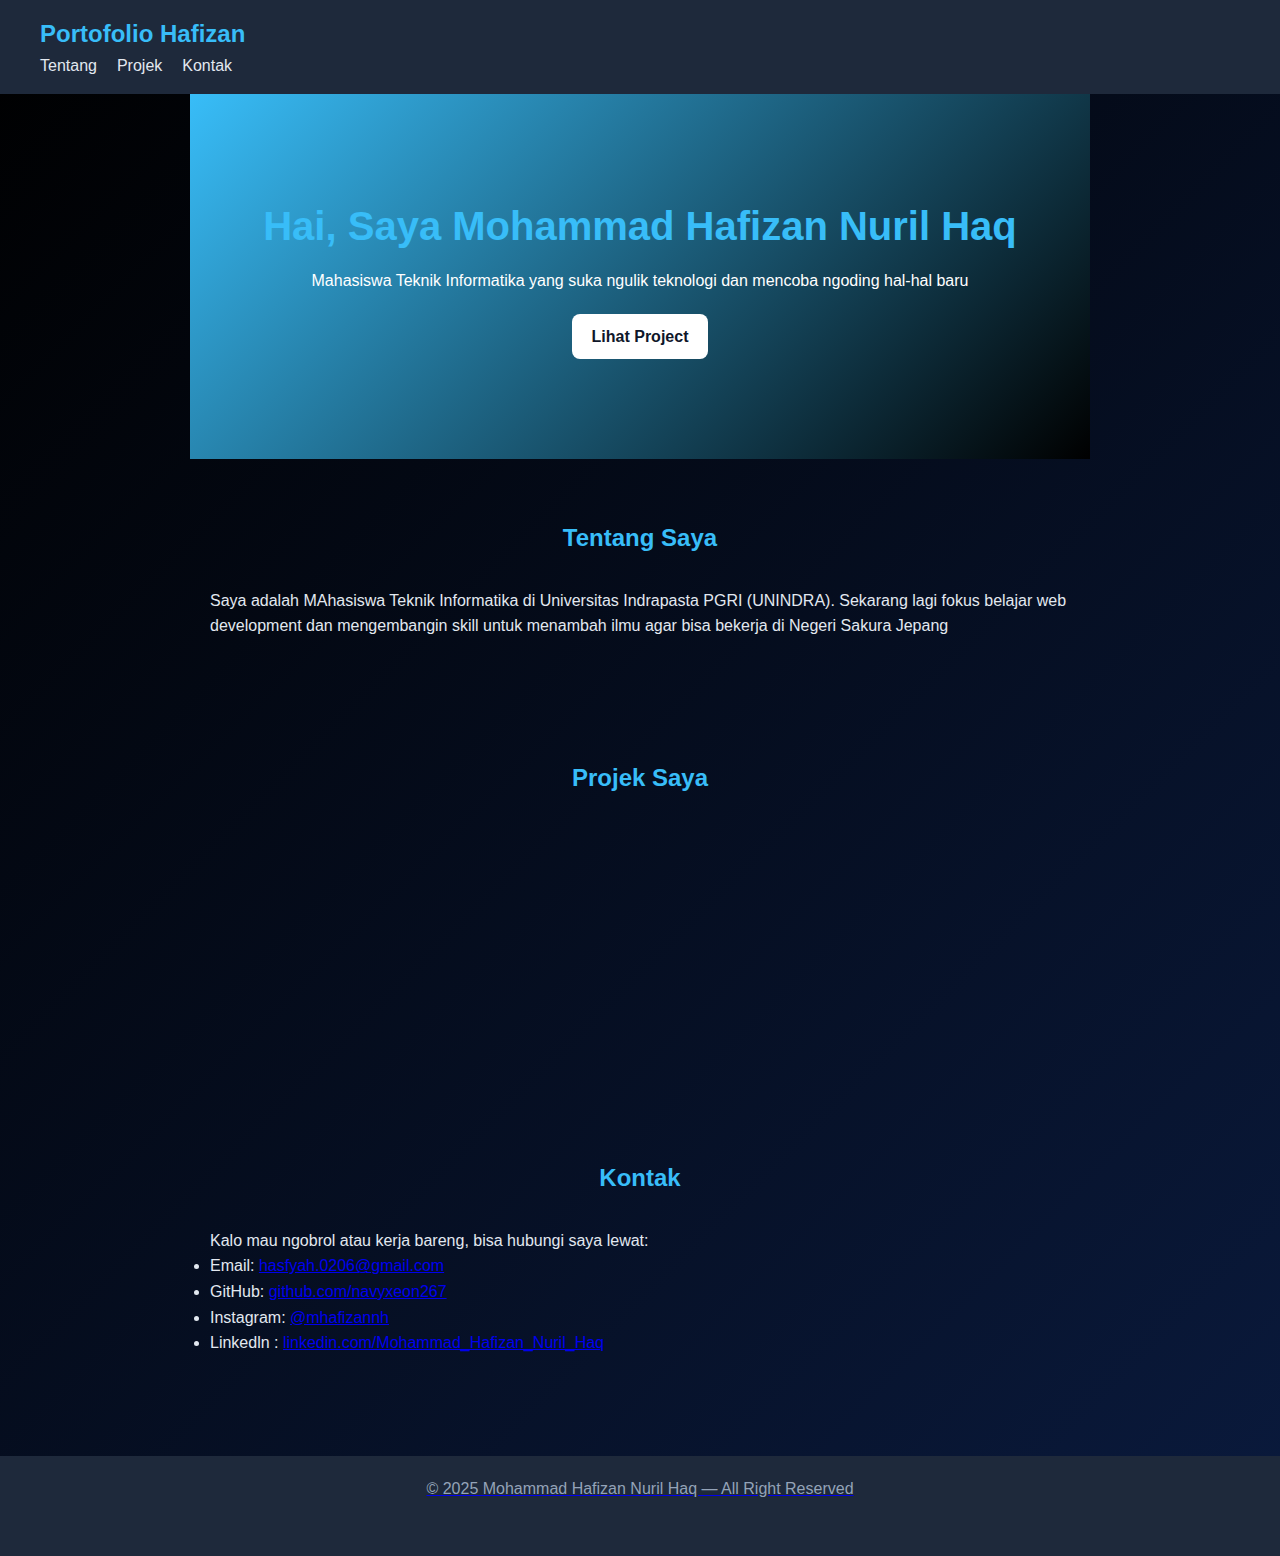
<file: index.html>
<!DOCTYPE html>
<html lang="id">
    <head>
        <meta charset="UTF-8"/>
        <meta name="viewport"content="width=device-width,initial-scale=1.0"/>
        <title>Portofolio Hafizan</title>
        <link rel="stylesheet" href="style.css"/>
    </head>
    <body>
        <header>
            <nav>
                <h1>Portofolio Hafizan</h1>
                <ul>
                    <li><a href="#about">Tentang</a></li>
                    <li><a href="#project">Projek</a></li>
                    <li><a href="#contact">Kontak</a></li>
                </ul>
            </nav>
        </header>

        <section id="hero">
            <div class="hero-content">
                <h2>Hai, Saya Mohammad Hafizan Nuril Haq</h2>
                <p>Mahasiswa Teknik Informatika yang suka ngulik teknologi dan mencoba ngoding hal-hal baru</p>
                <a href="#project"class="btn">Lihat Project</a>
            </div>
        </section>
        <section id="about">
            <h2>Tentang Saya</h2>
            <p>
                Saya adalah MAhasiswa Teknik Informatika di Universitas Indrapasta PGRI (UNINDRA).
                Sekarang lagi fokus belajar web development dan mengembangin skill untuk menambah ilmu agar bisa bekerja di Negeri Sakura Jepang
            </p>
        </section>
        <section id="Project">
            <h2>Projek Saya</h2>
            <div class="project-grid">
                <div class="card">
                    <h3>Website Portfolio</h3>
                    <p>Website pribadi ini gua bikin pake HTML + CSS buat latihan dan show skill gua.</p>
                </div>
                <div class="card">
                    <h3>App To-Do List</h3>
                    <p>Aplikasi to-do list simple buat latihan JavaScript DOM manipulation.</p>
                </div>
                <div class="card">
                    <h3>Landing Page Kopi</h3>
                    <p>Desain landing page kopi lokal dengan tampilan modern dan responsif.</p>
                </div>
            </div>
        </section>
        <section id="contact">
            <h2>Kontak</h2>
            <p>Kalo mau ngobrol atau kerja bareng, bisa hubungi saya lewat:</p>
            <ul>
                <li>Email: <a href="mailto:hasfyah.0206@gmail.com">hasfyah.0206@gmail.com</a></li>
                <li>GitHub: <a href="https://github.com/navyxeon267" target="_blank">github.com/navyxeon267</a></li>
                <li>Instagram: <a href="https://instagram.com/mhafizannh" target="_blank">@mhafizannh</a></li>
                <li>Linkedln : <a href="https://linkedin.com/in/Mohammad_Hafizan_Nuril_Haq" target="_blank">linkedin.com/Mohammad_Hafizan_Nuril_Haq</li>
            </ul>
        </section>

        <footer>
            <p>© 2025 Mohammad Hafizan Nuril Haq — All Right Reserved</p>
        </footer>
    </body>
</html>
</file>
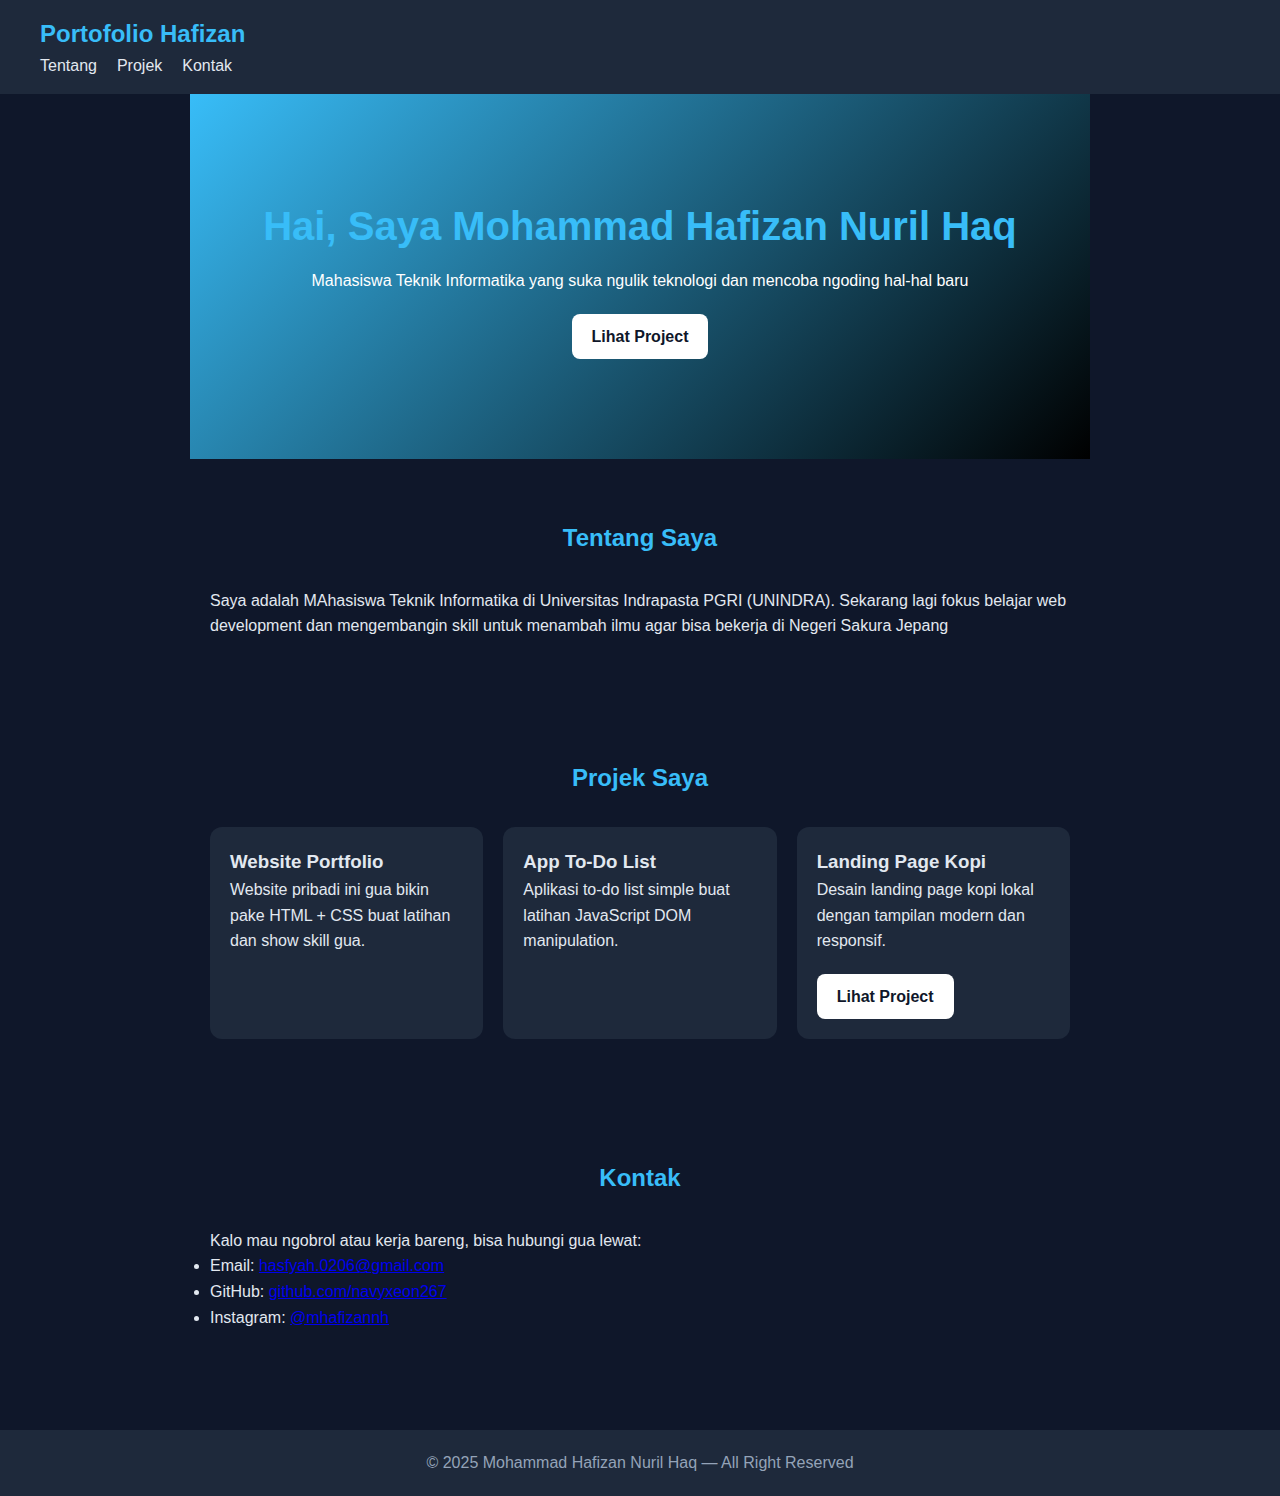
<file: PortoFolio/index.html>
<!DOCTYPE html>
<html lang="id">
    <head>
        <meta charset="UTF-8"/>
        <meta name="viewport"content="width=device-width,initial-scale=1.0"/>
        <title>Portofolio Hafizan</title>
        <link rel="stylesheet" href="style.css"/>
    </head>
    <body>
        <header>
            <nav>
                <h1>Portofolio Hafizan</h1>
                <ul>
                    <li><a href="#about">Tentang</a></li>
                    <li><a href="#project">Projek</a></li>
                    <li><a href="#contact">Kontak</a></li>
                </ul>
            </nav>
        </header>

        <section id="hero">
            <div class="hero-content">
                <h2>Hai, Saya Mohammad Hafizan Nuril Haq</h2>
                <p>Mahasiswa Teknik Informatika yang suka ngulik teknologi dan mencoba ngoding hal-hal baru</p>
                <a href="#project"class="btn">Lihat Project</a>
            </div>
        </section>
        <section id="about">
            <h2>Tentang Saya</h2>
            <p>
                Saya adalah MAhasiswa Teknik Informatika di Universitas Indrapasta PGRI (UNINDRA).
                Sekarang lagi fokus belajar web development dan mengembangin skill untuk menambah ilmu agar bisa bekerja di Negeri Sakura Jepang
            </p>
        </section>
        <section id="Project">
            <h2>Projek Saya</h2>
            <div class="project-grid">
                <div class="card">
                    <h3>Website Portfolio</h3>
                    <p>Website pribadi ini gua bikin pake HTML + CSS buat latihan dan show skill gua.</p>
                </div>
                <div class="card">
                    <h3>App To-Do List</h3>
                    <p>Aplikasi to-do list simple buat latihan JavaScript DOM manipulation.</p>
                </div>
                <div class="card">
                    <h3>Landing Page Kopi</h3>
                    <p>Desain landing page kopi lokal dengan tampilan modern dan responsif.</p>
                    <a href="Project/Kopi-Nusantara/index.html" class="btn">Lihat Project</a>
                </div>
            </div>
        </section>
        <section id="contact">
            <h2>Kontak</h2>
            <p>Kalo mau ngobrol atau kerja bareng, bisa hubungi gua lewat:</p>
            <ul>
                <li>Email: <a href="mailto:hasfyah.0206@gmail.com">hasfyah.0206@gmail.com</a></li>
                <li>GitHub: <a href="https://github.com/navyxeon267" target="_blank">github.com/navyxeon267</a></li>
                <li>Instagram: <a href="https://instagram.com/mhafizannh" target="_blank">@mhafizannh</a></li>
            </ul>
        </section>

        <footer>
            <p>© 2025 Mohammad Hafizan Nuril Haq — All Right Reserved</p>
        </footer>
    </body>
</html>
</file>
<file: style.css>
* {
  margin: 0;
  padding: 0;
  box-sizing: border-box;
  scroll-behavior: smooth;
}

body {
  font-family: "Poppins", sans-serif;
  background: linear-gradient(135deg, #000000, #0a1a3d); /* fix: bukan background-color */
  color: #e2e8f0; /* fix: lowercase dan typo hilang */
  line-height: 1.6;
  margin: 0;
  padding: 0;
  overflow-x: hidden;
  min-height: 100vh;
}

header {
  background: #1e293b;
  padding: 15px 40px;
  display: flex;
  justify-content: space-between;
  align-items: center;
  position: sticky;
  top: 0;
  z-index: 1000;
}

nav h1 {
  font-size: 1.5rem;
  color: #38bdf8;
}

nav ul {
  list-style: none;
  display: flex;
  gap: 20px;
}

nav a {
  color: #e2e8f0;
  text-decoration: none;
  transition: 0.2s;
}

nav a:hover {
  color: #38bdf8;
}

#hero {
  background: linear-gradient(135deg, #38bdf8, black);
  color: white;
  text-align: center;
  padding: 100px 20px;
  animation: fadeIn 1.5s ease-in;
}

#hero h2 {
  font-size: 2.5rem;
  margin-bottom: 10px;
}

.btn {
  display: inline-block;
  background: white;
  color: #0f172a;
  padding: 10px 20px;
  border-radius: 8px;
  margin-top: 20px;
  font-weight: 600;
  text-decoration: none;
  transition: 0.3s;
}

.btn:hover {
  background: #e2e8f0;
}

section {
  padding: 60px 20px;
  max-width: 900px;
  margin: auto;
}

h2 {
  text-align: center;
  color: #38bdf8;
  margin-bottom: 30px;
}

.project-grid {
  display: grid;
  grid-template-columns: repeat(auto-fit, minmax(250px, 1fr));
  gap: 20px;
}

.card {
  background: #1e293b;
  border-radius: 12px;
  padding: 20px;
  transition: transform 0.3s ease, box-shadow 0.3s ease; /* fix typo transfrom */
  opacity: 0;
  transform: translateY(30px);
  animation: slideUp 1s forwards; /* fix: tambahin semicolon */
  overflow: hidden;
  position: relative;
  z-index: 1;
  margin: 20px;
}

.card:hover {
  transform: translateY(-10px) scale(1.03);
  box-shadow: 0 10px 25px rgba(0, 0, 0, 0.3);
  background: #334155;
  z-index: 5;
}

#hero, section, .container {
  position: relative;
  z-index: 1;
}

footer {
  background: #1e293b;
  text-align: center;
  padding: 20px;
  margin-top: 40px;
  color: #94a3b8;
  position: relative;
  z-index: 10;
  height:100px;
}

@keyframes fadeIn {
  from { opacity: 0; } /* fix: 0 bukan o */
  to { opacity: 1; }
}

@keyframes slideUp {
  from {
    opacity: 0;
    transform: translateY(30px);
  }
  to {
    opacity: 1;
    transform: translateY(0);
  }
}

.fade-in {
  animation: fadeIn 1.2s ease forwards;
}

.slide-up {
  animation: slideUp 1.2s ease forwards;
}

.fade-down { /* fix: sebelumnya "fade-dowm" typo */
  animation: fadeIn 1.2s ease-out, slideUp 1.2s ease-out;
}

.hover-up {
  transition: all 0.3s ease;
}

.container {
  position: relative;
  overflow: hidden;
  padding-top: 80px;
}

@media (max-width: 600px) {
  .container {
    padding-top: 100px;
  }
}
</file>
<file: PortoFolio/style.css>
* {
margin: 0;
padding: 0;
box-sizing: border-box;
scroll-behavior: smooth;
}

body {
font-family: "Poppins", sans-serif;
Background-color: #0f172a;
Color: #e2e8f0;
line-height: 1.6;
}

header {
background: #1e293b;
padding: 15px 40px;
display: flex;
justify-content: space-between;
align-items: center;
position: sticky;
top: 0;
}

nav h1 {
font-size: 1.5rem;
color: #38bdf8;
}

nav ul {
list-style: none;
display: flex;
gap: 20px;
}

nav a {
color: #e2e8f0;
text-decoration: none;
transition: 0.2s;
}

nav a:hover {
color: #38bdf8;
}

#hero {
background: linear-gradient(135deg, #38bdf8, black);
color: white;
text-align: center;
padding: 100px 20px;
}

#hero h2 {
font-size: 2.5rem;
margin-bottom: 10px;
}

.btn {
display: inline-block;
background: white;
color: #0f172a;
padding: 10px 20px;
border-radius: 8px;
margin-top: 20px;
font-weight: 600;
text-decoration: none;
transition: 0.3s;
}

.btn:hover {
background: #e2e8f0;
}

section {
padding: 60px 20px;
max-width: 900px;
margin: auto;
}

h2 {
text-align: center;
color: #38bdf8;
margin-bottom: 30px;
}

.project-grid {
display: grid;
grid-template-columns: repeat(auto-fit, minmax(250px, 1fr));
gap: 20px;
}

.card {
background: #1e293b;
border-radius: 12px;
padding: 20px;
transition: 0.3s;
}

.card:hover {
transform: translateY(-5px);
background: #334155;
}

footer {
background: #1e293b;
text-align: center;
padding: 20px;
margin-top: 40px;
color: #94a3b8;
}
</file>
